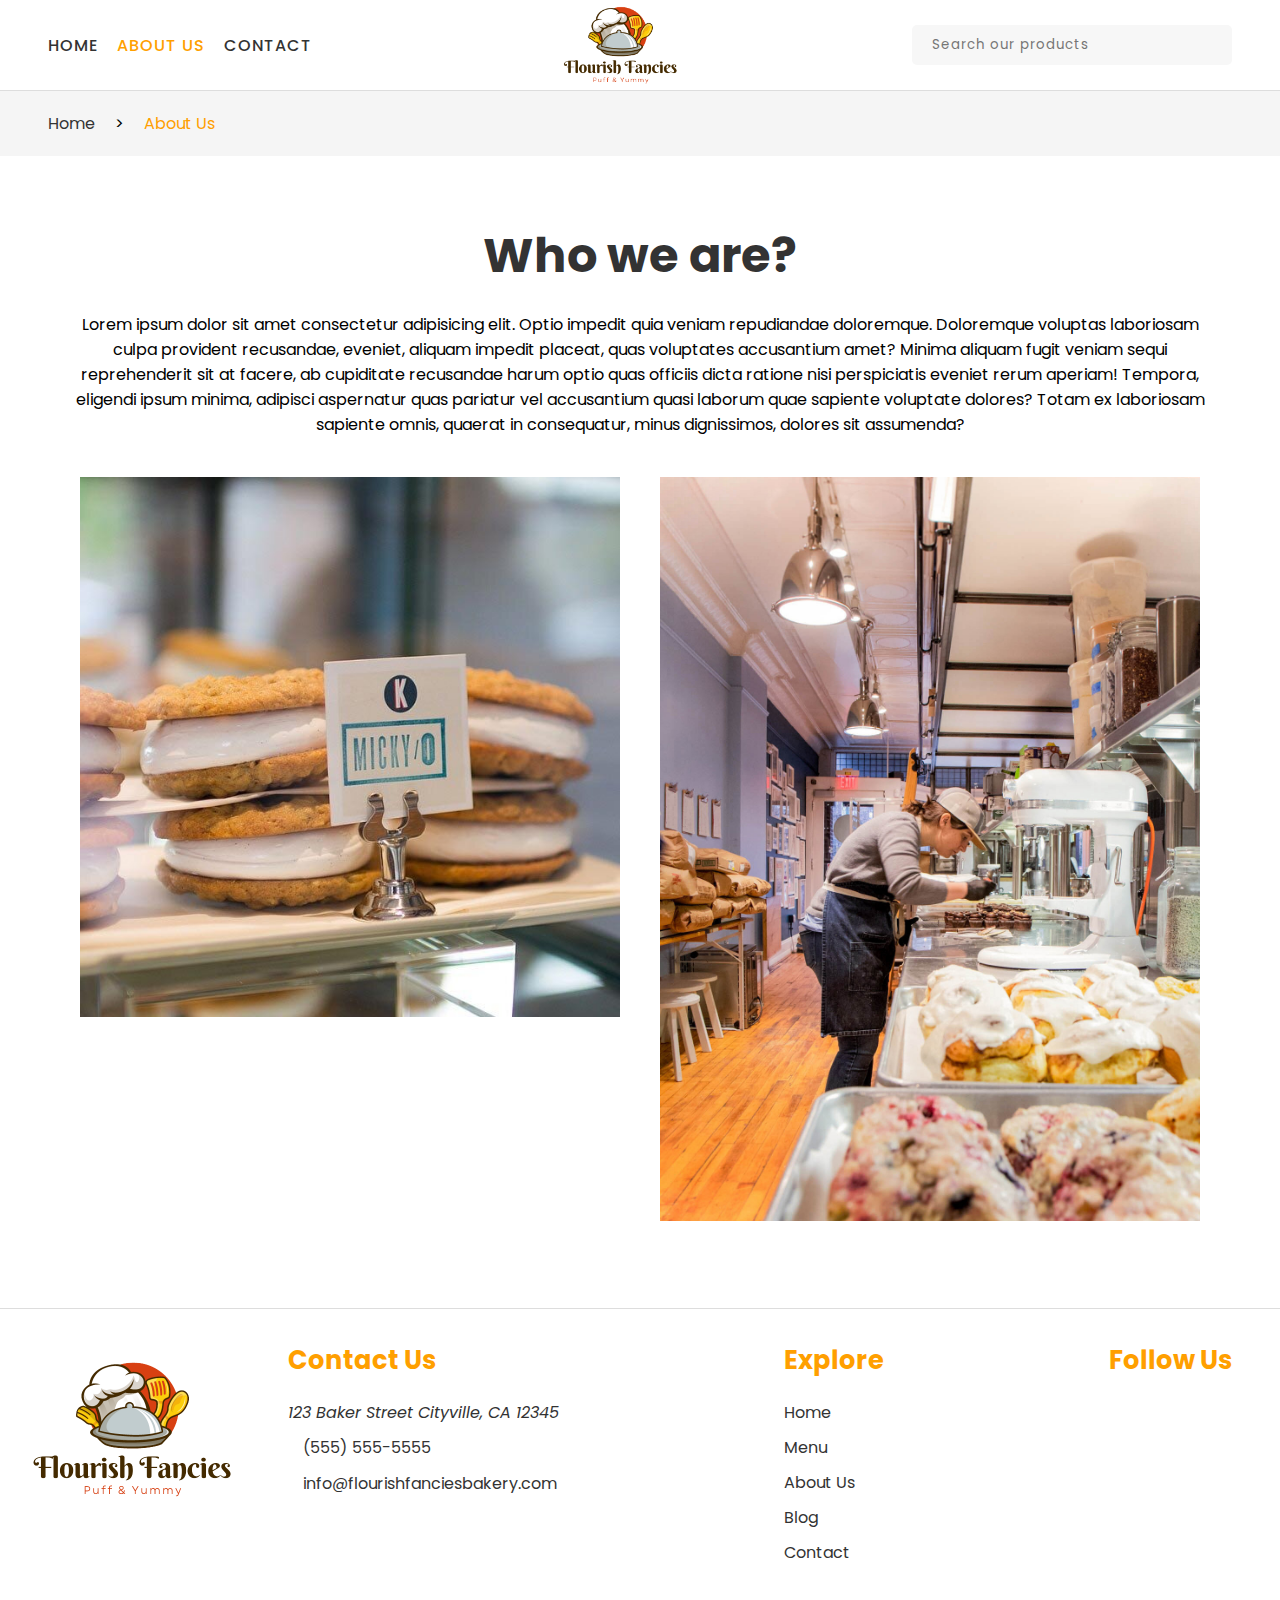
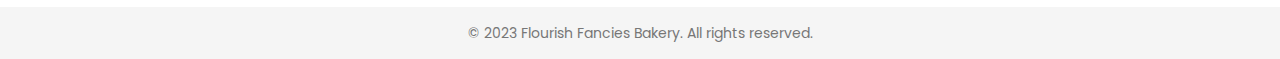
<file: about-us.html>
<!DOCTYPE html>
<html lang="en">

<head>
    <meta charset="UTF-8">
    <meta name="viewport" content="width=device-width, initial-scale=1.0">
    <title>Flourish Fancies | Puff & Yummy</title>

    <link rel="preconnect" href="https://fonts.googleapis.com">
    <link rel="preconnect" href="https://fonts.gstatic.com" crossorigin>
    <link href="https://fonts.googleapis.com/css2?family=Poppins:wght@100;200;300;400;500;600;700;800;900&display=swap"
        rel="stylesheet">

    <link rel="stylesheet" href="https://cdnjs.cloudflare.com/ajax/libs/font-awesome/6.4.2/css/all.min.css"
        integrity="sha512-z3gLpd7yknf1YoNbCzqRKc4qyor8gaKU1qmn+CShxbuBusANI9QpRohGBreCFkKxLhei6S9CQXFEbbKuqLg0DA=="
        crossorigin="anonymous" referrerpolicy="no-referrer" />

    <link rel="stylesheet" href="./CSS/styles.css">
    <link rel="stylesheet" href="./CSS/header.css">
    <link rel="stylesheet" href="./CSS/footer.css">
    <link rel="stylesheet" href="./CSS/about.css">
</head>

<body>
    <!-- The Header section Starts -->
    <header>
        <nav>
            <a href="./index.html">home</a>
            <a href="./about-us.html"  class="active">about us</a>
            <a href="./contact.html">contact</a>
        </nav>
        <a href="./index.html" class="logo">
            <img src="./Images/logo-2.png" alt="The Logo">
        </a>
        <div class="search-bar">
            <input type="text" placeholder="Search our products">
            <i class="fa fa-search"></i>
        </div>
    </header>
    <!-- The Header section ends -->

    <!-- Here the content section starts-->

    <section id="about-us-sec">
        <div class="path">
            <a href="./index.html">Home</a><span>></span><a href="./about-us.html" class="active">About Us</a>
        </div>
        <h2>Who we are?</h2>
        <p>Lorem ipsum dolor sit amet consectetur adipisicing elit. Optio impedit quia veniam repudiandae doloremque. Doloremque voluptas laboriosam culpa provident recusandae, eveniet, aliquam impedit placeat, quas voluptates accusantium amet? Minima aliquam fugit veniam sequi reprehenderit sit at facere, ab cupiditate recusandae harum optio quas officiis dicta ratione nisi perspiciatis eveniet rerum aperiam! Tempora, eligendi ipsum minima, adipisci aspernatur quas pariatur vel accusantium quasi laborum quae sapiente voluptate dolores? Totam ex laboriosam sapiente omnis, quaerat in consequatur, minus dignissimos, dolores sit assumenda?</p>
        <div class="img-gallery">
            <div class="image">
                <img src="./Images/ab-1.jpg" alt="About us image">
            </div>
            <div class="image">
                <img src="./Images/ab-2.jpg" alt="About us image">
            </div>
        </div>
    </section>

    <!-- Here the content section ends -->

    <!-- The Footer section starts -->

    <footer class="footer">
        <div class="footer-top">

            <a href="./index.html" class="logo">
                <img src="./Images/logo-2.png" alt="The Logo">
            </a>

            <div class="footer-top-row footer-contact">
                <h3>Contact Us</h3>
                <div>
                <address>123 Baker Street Cityville, CA 12345</address>
                <span>
                    <i class="fas fa-phone"></i>
                    <p>(555) 555-5555</p>
                </span>
                <span>
                    <i class="fas fa-envelope"></i>
                    <p>info@flourishfanciesbakery.com</p>
                </span>
                </div>
            </div>

            <div class="footer-top-row footer-links">
                <h3>Explore</h3>
                <ul>
                    <li><a href="/">Home</a></li>
                    <li><a href="#">Menu</a></li>
                    <li><a href="./about-us.html">About Us</a></li>
                    <li><a href="#">Blog</a></li>
                    <li><a href="./contact.html">Contact</a></li>
                </ul>
            </div>

            <div class="footer-top-row social-icons">
                <h3>Follow Us</h3>
                <ul>
                    <li><a href="https://www.facebook.com/" target="_blank"><i class="fab fa-facebook"></i></a></li>
                    <li><a href="https://www.instagram.com/" target="_blank"><i class="fab fa-instagram"></i></a></li>
                    <li><a href="https://twitter.com/" target="_blank"><i class="fab fa-twitter"></i></a></li>
                    <li><a href="https://www.pinterest.com/" target="_blank"><i class="fab fa-pinterest"></i></a></li>
                </ul>
            </div>

        </div>
        <div class="footer-bottom">
            <p>&copy; 2023 Flourish Fancies Bakery. All rights reserved.</p>
        </div>
    </footer>


    <!-- The Footer section ends -->

</body>

</html>
</file>
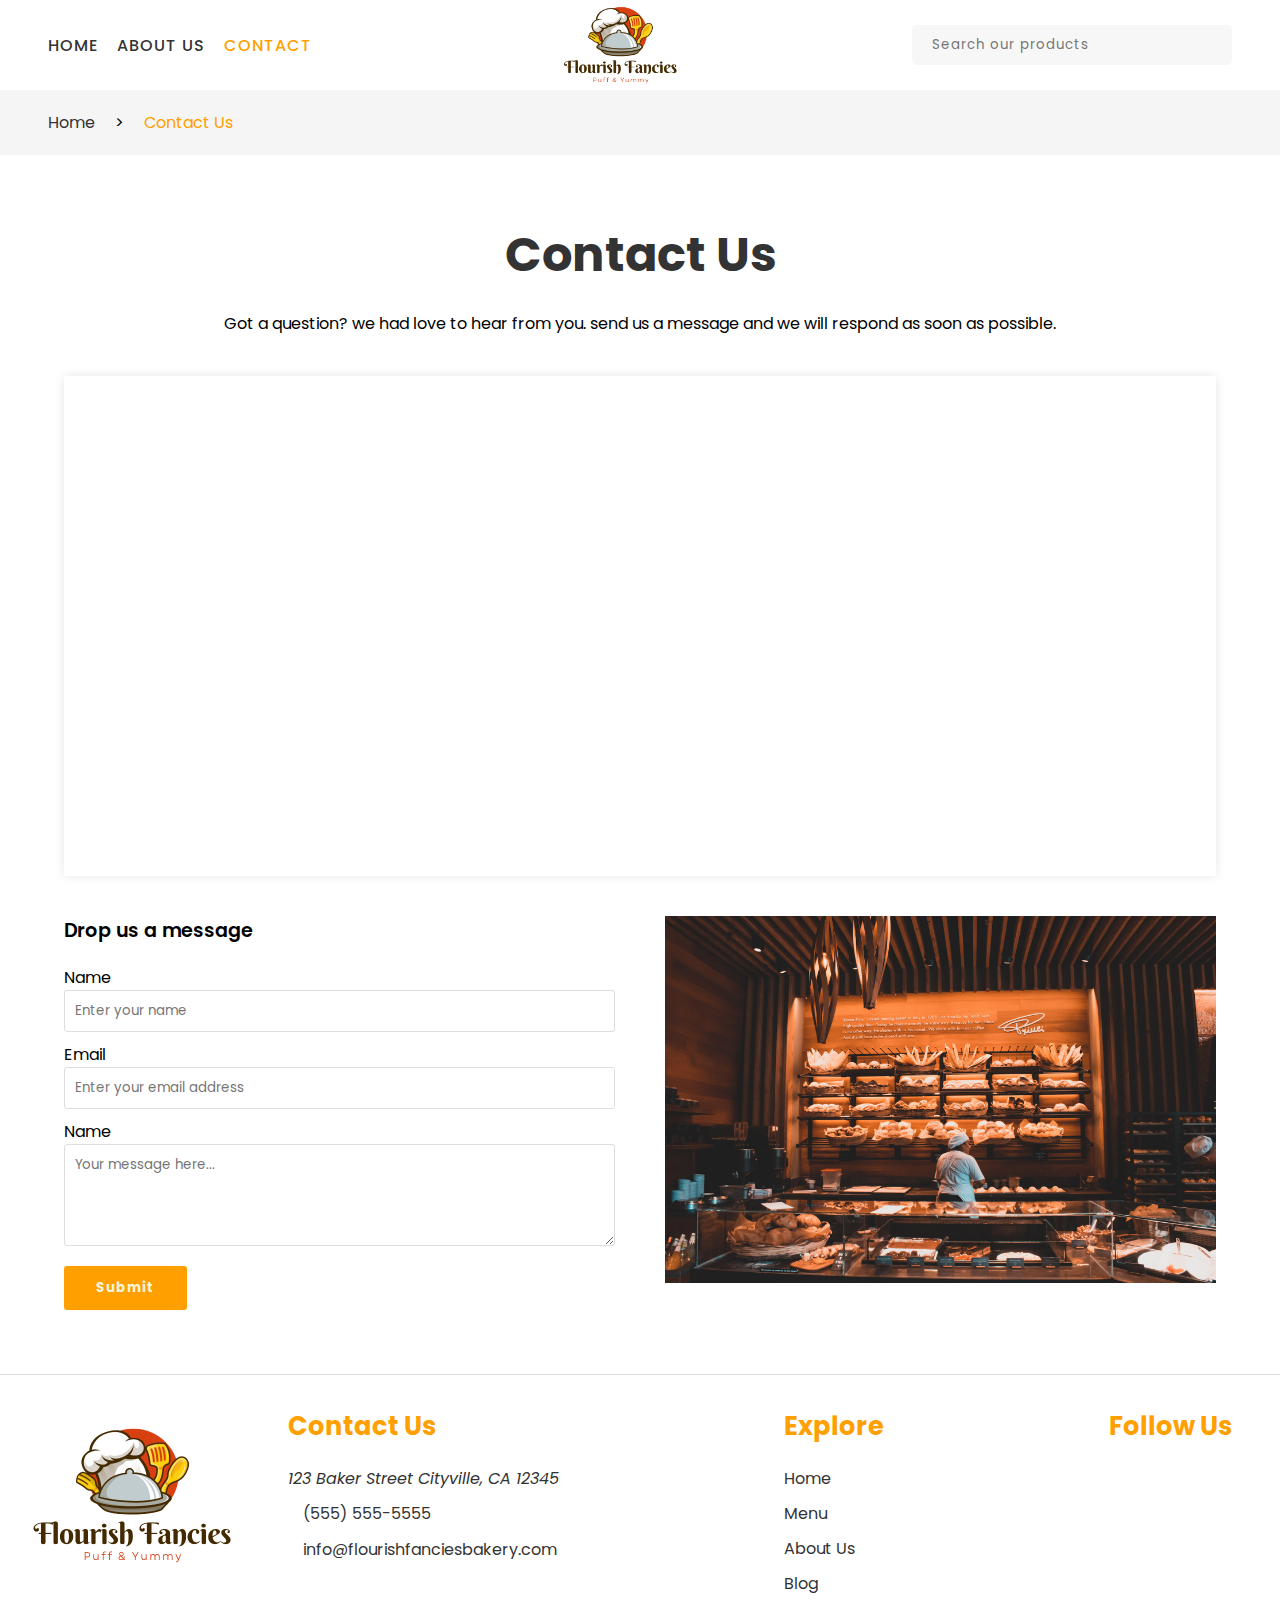
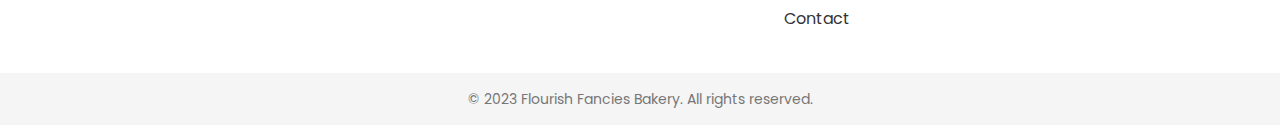
<file: contact.html>
<!DOCTYPE html>
<html lang="en">

<head>
    <meta charset="UTF-8">
    <meta name="viewport" content="width=device-width, initial-scale=1.0">
    <title>Flourish Fancies | Puff & Yummy</title>

    <link rel="preconnect" href="https://fonts.googleapis.com">
    <link rel="preconnect" href="https://fonts.gstatic.com" crossorigin>
    <link href="https://fonts.googleapis.com/css2?family=Poppins:wght@100;200;300;400;500;600;700;800;900&display=swap"
        rel="stylesheet">

    <link rel="stylesheet" href="https://cdnjs.cloudflare.com/ajax/libs/font-awesome/6.4.2/css/all.min.css"
        integrity="sha512-z3gLpd7yknf1YoNbCzqRKc4qyor8gaKU1qmn+CShxbuBusANI9QpRohGBreCFkKxLhei6S9CQXFEbbKuqLg0DA=="
        crossorigin="anonymous" referrerpolicy="no-referrer" />

    <link rel="stylesheet" href="./CSS/styles.css">
    <link rel="stylesheet" href="./CSS/header.css">
    <link rel="stylesheet" href="./CSS/footer.css">
    <link rel="stylesheet" href="./CSS/contact.css">
</head>

<body>
    <!-- The Header section Starts -->
    <header>
        <nav>
            <a href="./index.html">home</a>
            <a href="./about-us.html">about us</a>
            <a href="./contact.html" class="active">contact</a>
        </nav>
        <a href="./index.html" class="logo">
            <img src="./Images/logo-2.png" alt="The Logo">
        </a>
        <div class="search-bar">
            <input type="text" placeholder="Search our products">
            <i class="fa fa-search"></i>
        </div>
    </header>
    <!-- The Header section ends -->

    <!-- Here the content section starts-->


    <section id="contact-sec">
        <div class="path">
            <a href="./index.html">Home</a><span>></span><a href="./contact.html" class="active">Contact Us</a>
        </div>
        <div class="contact-body">

            <h2>Contact Us</h2>
            <p>Got a question? we had love to hear from you. send us a message and we will respond as soon as possible.
            </p>

            <div class="google-map">

                <iframe
                    src="https://www.google.com/maps/embed?pb=!1m18!1m12!1m3!1d63320.41806364967!2d80.5845814084912!3d7.29462857312179!2m3!1f0!2f0!3f0!3m2!1i1024!2i768!4f13.1!3m3!1m2!1s0x3ae366266498acd3%3A0x411a3818a1e03c35!2sKandy!5e0!3m2!1sen!2slk!4v1694184176463!5m2!1sen!2slk"
                    style="border:0;" allowfullscreen="" loading="lazy"
                    referrerpolicy="no-referrer-when-downgrade"></iframe>
            </div>

            <div class="contact-form-part">

                <form>
                    <h6>Drop us a message</h6>
                    <div class="div-form-row">
                        <label for="contact-name">Name</label>
                        <input required type="text" placeholder="Enter your name" id="contact-name">
                    </div>
                    <div class="div-form-row">
                        <label for="contact-email">Email</label>
                        <input required type="email" placeholder="Enter your email address" id="contact-email">
                    </div>
                    <div class="div-form-row">
                        <label for="contact-message">Name</label>
                        <textarea name="message" id="contact-message" placeholder="Your message here..."
                            required rows="4"></textarea>
                    </div>
                    <button type="submit" class="btn submit-btn">Submit</button>
                </form>
                <div class="contact-img">
                    <img src="./Images/contact-img.jpg" alt="Contact Image">
                </div>
            </div>
        </div>

    </section>


    <!-- Here the content section ends -->

    <!-- The Footer section starts -->

    <footer class="footer">
        <div class="footer-top">

            <a href="./index.html" class="logo">
                <img src="./Images/logo-2.png" alt="The Logo">
            </a>

            <div class="footer-top-row footer-contact">
                <h3>Contact Us</h3>
                <div>
                    <address>123 Baker Street Cityville, CA 12345</address>
                    <span>
                        <i class="fas fa-phone"></i>
                        <p>(555) 555-5555</p>
                    </span>
                    <span>
                        <i class="fas fa-envelope"></i>
                        <p>info@flourishfanciesbakery.com</p>
                    </span>
                </div>
            </div>

            <div class="footer-top-row footer-links">
                <h3>Explore</h3>
                <ul>
                    <li><a href="/">Home</a></li>
                    <li><a href="#">Menu</a></li>
                    <li><a href="/about">About Us</a></li>
                    <li><a href="#">Blog</a></li>
                    <li><a href="/contact">Contact</a></li>
                </ul>
            </div>

            <div class="footer-top-row social-icons">
                <h3>Follow Us</h3>
                <ul>
                    <li><a href="https://www.facebook.com/" target="_blank"><i class="fab fa-facebook"></i></a></li>
                    <li><a href="https://www.instagram.com/" target="_blank"><i class="fab fa-instagram"></i></a></li>
                    <li><a href="https://twitter.com/" target="_blank"><i class="fab fa-twitter"></i></a></li>
                    <li><a href="https://www.pinterest.com/" target="_blank"><i class="fab fa-pinterest"></i></a></li>
                </ul>
            </div>

        </div>
        <div class="footer-bottom">
            <p>&copy; 2023 Flourish Fancies Bakery. All rights reserved.</p>
        </div>
    </footer>


    <!-- The Footer section ends -->

</body>

</html>
</file>
<file: CSS/styles.css>
:root {

    --primary-col: #ff9f00;
}

* {

    margin: 0;
    padding: 0;
    box-sizing: border-box;
    font-family: 'Poppins', system-ui, -apple-system, BlinkMacSystemFont, 'Segoe UI', Roboto, Oxygen, Ubuntu, Cantarell, 'Open Sans', 'Helvetica Neue', sans-serif;
}

body {

    position: relative;
}

a {

    text-decoration: none;
    color: #333;
}

li {

    list-style: none;
}

.path {
    background-color: #f5f5f5;
    padding: 20px 3em;
    margin-bottom: 4em;
}

.path a {
    transition: 0.3s;
}

.path a:hover {
    color: var(--primary-col);
}

.path span {
    margin-right: 20px;
    margin-left: 20px;
}
</file>
<file: CSS/header.css>
header {

    background-color: rgba(255, 255, 255, 0.8);
    height: fit-content;
    padding: 5px 3em;
    display: flex;
    justify-content: space-between;
    align-items: center;
    /* border: 2px solid; */
    position: absolute;
    top: 0;
    left: 0;
    z-index: 999;
    width: 100%;
}

header nav a{

    margin-right: 15px;
    text-transform: uppercase;
    letter-spacing: 1px;
    font-size: 1rem;
    font-weight: 500;
    transition: .3s;
}

header nav a:hover {

    color: var(--primary-col);
}

.active {

    color: var(--primary-col);
}

.logo {

    height: 80px;
    overflow: hidden;
    

}

.logo img {

    width: auto;
    height: 100%;
    object-fit: cover;
}

header .search-bar {

    position: relative;
    width: 20em;
    height: fit-content;
}

header .search-bar input {

    outline: none;
    border: 0;
    padding: 10px 40px 10px 20px;
    width: 100%;
    background-color: #f7f7f7;
    border-radius: 5px;
    letter-spacing: 1px;
}

header .search-bar i {

    color: #929292;
    position: absolute;
    top: 50%;
    transform: translateY(-50%);
    right: 15px;
    cursor: pointer;
}
</file>
<file: CSS/footer.css>
.footer {
    background-color: #ffffff;
    color: #333;
    position: relative;
    height: auto;
}

.footer .footer-top {

    padding: 2em 3em;
    display: flex;
    justify-content: space-between;
    flex-wrap: wrap;
}

.footer h3 {
    color: var(--primary-col);
    font-size: 1.6rem;
    margin-bottom: 20px;
}

.footer p {
    font-size: 16px;
    line-height: 1.6;
}

.footer a {
    color: #333;
    transition: color 0.3s;
}

.footer a:hover {
    color: var(--primary-col);
}



.footer .logo {

    height: 140px;
    position: absolute;
    top: 50px;
    left: 30px;
    
}

.footer-contact {

    margin-left: 15em;
}

.footer-contact address {

    margin-bottom: 10px;
}

.footer-contact span{

    display: flex;
    align-items: center;
    margin-bottom: 10px;
}

.footer-contact span i {

    margin-right: 15px;
}

.footer-links li {
    margin-bottom: 10px;
}


.footer .social-icons {
    padding: 0;
}

.footer .social-icons li {
    display: inline-block;
    margin-right: 15px;
}

.footer .social-icons a {
    color: #333;
    font-size: 20px;
}

.footer .social-icons a:hover {
    color: var(--primary-col);
}


.footer-bottom {
    background-color: #f5f5f5;
    padding: 15px 0;
    text-align: center;
}

.footer-bottom p {
    margin: 0;
    font-size: 14px;
    color: #777; 
}
</file>
<file: CSS/about.css>
header {
  position: relative;
  border-bottom: 1px solid rgb(221, 221, 221);
}

#about-us-sec {
  padding-bottom: 5em;
}
#about-us-sec h2 {
  text-align: center;
  font-size: 3rem;
  color: #333;
  margin-bottom: 20px;
}
#about-us-sec p {
  width: 90%;
  margin-right: auto;
  margin-left: auto;
  text-align: center;
  margin-bottom: 40px;
}
#about-us-sec .img-gallery {
  display: grid;
  grid-template-columns: repeat(2, 1fr);
  grid-gap: 40px;
  padding-left: 5em;
  padding-right: 5em;
}
#about-us-sec .img-gallery .image {
  overflow: hidden;
}
#about-us-sec .img-gallery .image img {
  width: 100%;
  -o-object-fit: cover;
     object-fit: cover;
}

footer {
  border-top: 1px solid rgb(221, 221, 221);
}
</file>
<file: CSS/contact.css>
header {
  position: relative;
}

#contact-sec .contact-body {
  text-align: center;
  padding: 0 4em 4em 4em;
}
#contact-sec h2 {
  font-size: 3rem;
  color: #333;
  margin-bottom: 20px;
}
#contact-sec p {
  margin-bottom: 40px;
}
#contact-sec .google-map {
  box-shadow: 0px 0px 10px rgba(0, 0, 0, 0.1);
  margin-right: 20px;
  height: 500px;
  width: 100%;
  margin-bottom: 40px;
}
#contact-sec .google-map iframe {
  width: 100%;
  height: 100%;
}
#contact-sec .contact-form-part {
  display: flex;
  align-items: self-start;
  justify-content: space-between;
}
#contact-sec .contact-form-part form {
  flex: 0.5;
  margin-right: 50px;
  display: flex;
  flex-direction: column;
  align-items: self-start;
  justify-content: space-between;
}
#contact-sec .contact-form-part form h6 {
  font-size: 1.2rem;
  font-weight: 550;
  margin-bottom: 20px;
}
#contact-sec .contact-form-part form .div-form-row {
  display: inherit;
  flex-direction: column;
  align-items: start;
  width: 100%;
  margin-bottom: 10px;
}
#contact-sec .contact-form-part form .div-form-row input, #contact-sec .contact-form-part form .div-form-row textarea {
  width: 100%;
  padding: 10px;
  outline: none;
  border: 1px solid rgb(221, 221, 221);
  border-radius: 3px;
}
#contact-sec .contact-form-part form .submit-btn {
  margin-top: 10px;
  outline: none;
  border: 2px solid var(--primary-col);
  border-radius: 3px;
  padding: 10px 30px;
  font-weight: bold;
  letter-spacing: 1px;
  background-color: var(--primary-col);
  color: beige;
  cursor: pointer;
  transition: 0.35s;
}
#contact-sec .contact-form-part form .submit-btn:hover {
  border: 2px solid var(--primary-col);
  background-color: transparent;
  color: var(--primary-col);
}
#contact-sec .contact-form-part .contact-img {
  flex: 0.5;
}
#contact-sec .contact-form-part .contact-img img {
  width: 100%;
  -o-object-fit: cover;
     object-fit: cover;
}

footer {
  border-top: 1px solid rgb(221, 221, 221);
}
</file>
